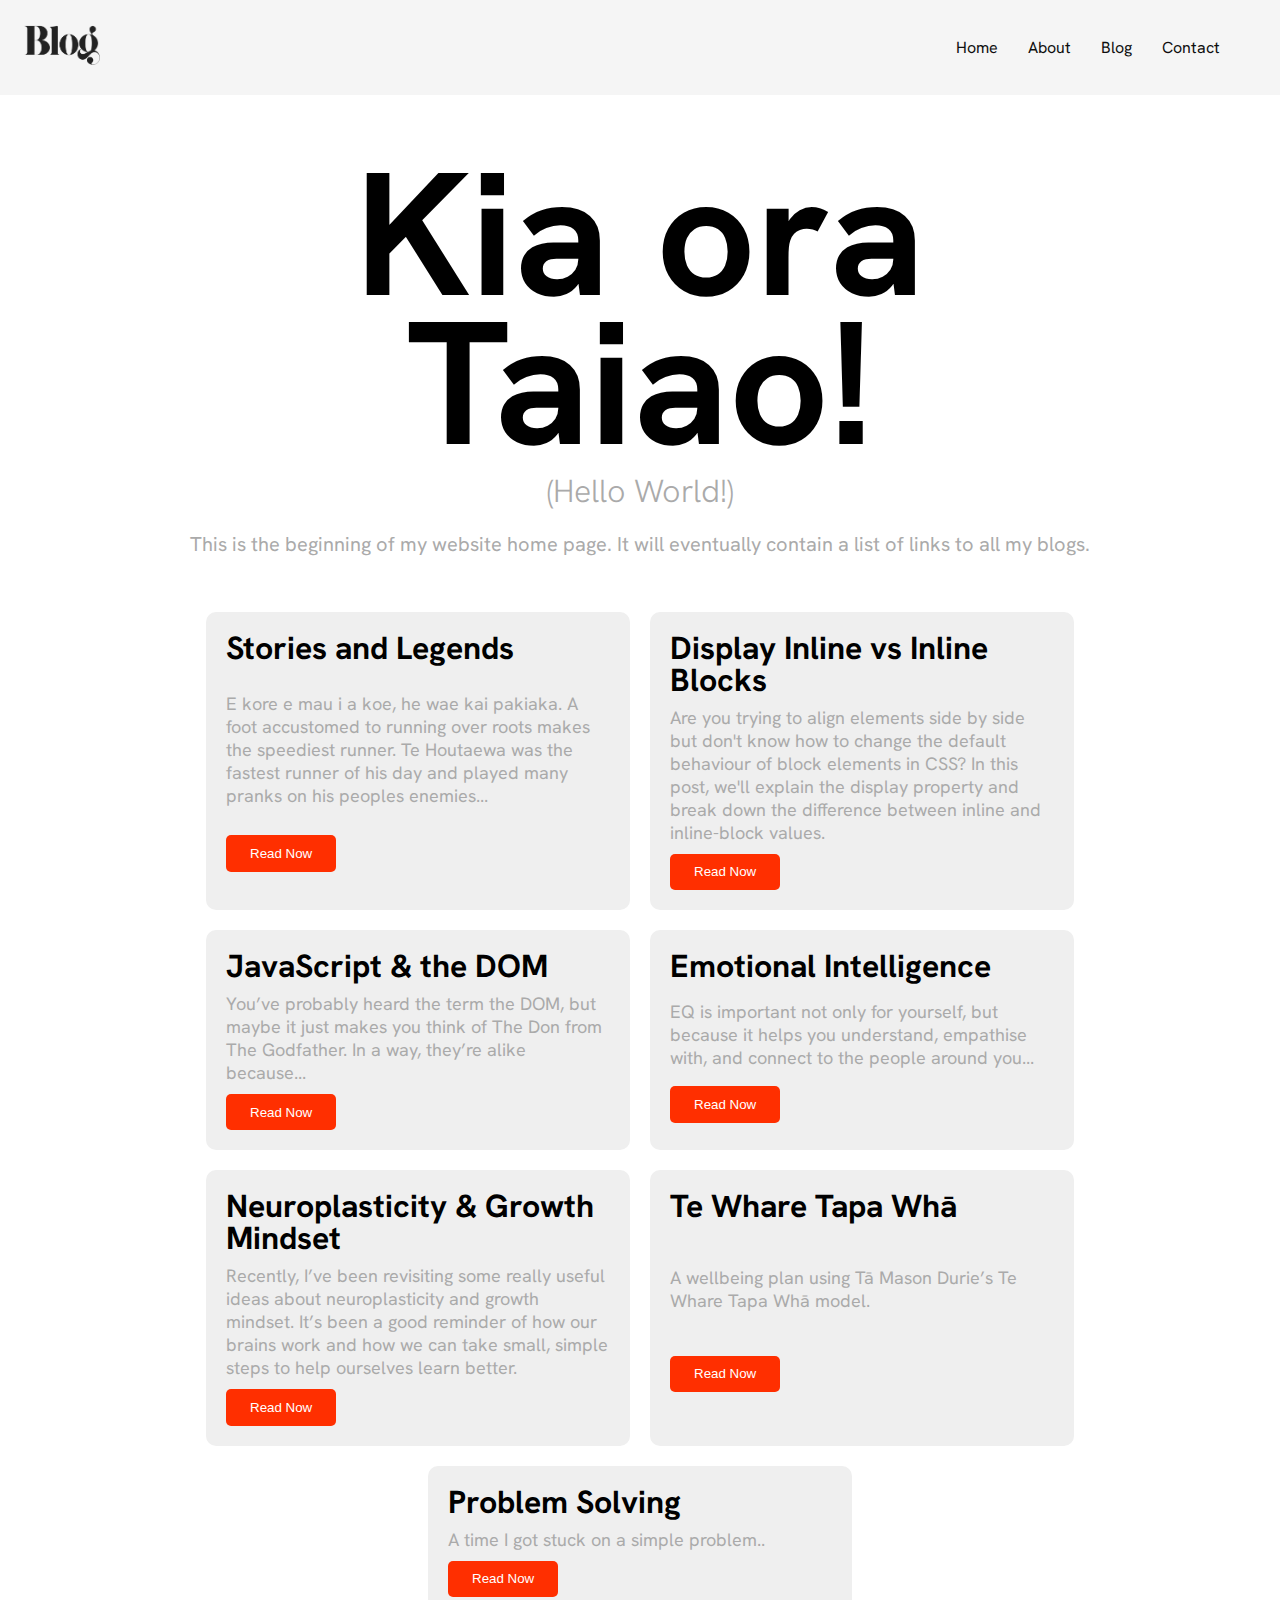
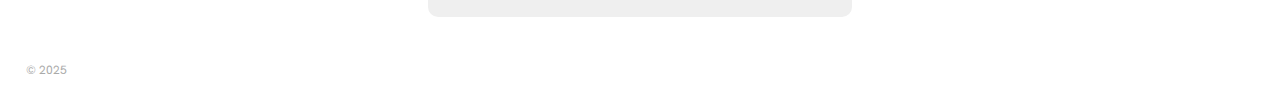
<file: index.html>
<!DOCTYPE html>
<html lang="en">
  <head>
    <meta charset="UTF-8" />
    <link rel="stylesheet" href="styles/main.css" type="text/css" />
    <link rel="preconnect" href="https://fonts.googleapis.com" />
    <link rel="preconnect" href="https://fonts.gstatic.com" crossorigin />
    <link
      href="https://fonts.googleapis.com/css2?family=Hanken+Grotesk:ital,wght@0,100..900;1,100..900&display=swap"
      rel="stylesheet"
    />
    <title>My blog</title>
  </head>
  <body>
    <header class="header">
      <div class="top-menu">
        <a href="index.html">
          <img class="logo" src="images/logo.png" alt="blog logo" />
        </a>

        <nav class="nav">
          <a href="index.html" class="btn-nav is--nav w-inline-block">
            <div class="btn-nav__content">Home</div>
          </a>
          <a href="#" class="btn-nav is--nav w-inline-block">
            <div class="btn-nav__content">About</div>
          </a>
          <a href="#" class="btn-nav is--nav w-inline-block">
            <div class="btn-nav__content">Blog</div>
          </a>
          <a href="#" class="btn-nav is--nav w-inline-block">
            <div class="btn-nav__content">Contact</div>
          </a>
        </nav>
      </div>
    </header>

    <section class="title">
      <div class="home-container">
        <div class="heading-container">
          <h1 class="te-reo huge-title"><span>Kia ora Taiao!</span></h1>
          <h1 class="english"><span>(Hello World!)</span></h1>
        </div>
        <div class="intro">
          <p>
            This is the beginning of my website home page. It will eventually
            contain a list of links to all my blogs.
          </p>
        </div>
      </div>
    </section>

    <section class="blog-article-section">
      <div class="blog-article-container">
        <div class="article-preview">
          <h1>Stories and Legends</h1>
          <p>
            E kore e mau i a koe, he wae kai pakiaka. A foot accustomed to
            running over roots makes the speediest runner. Te Houtaewa was the
            fastest runner of his day and played many pranks on his peoples
            enemies...
          </p>
          <a href="blog/te-houtaewa-template.html"
            ><button type="button">Read Now</button></a
          >
        </div>

        <div class="article-preview">
          <h1>Display Inline vs Inline Blocks</h1>
          <p>
            Are you trying to align elements side by side but don't know how to
            change the default behaviour of block elements in CSS? In this post,
            we'll explain the display property and break down the difference
            between inline and inline-block values.
          </p>
          <a href="blog/html-css.html"
            ><button type="button">Read Now</button></a
          >
        </div>

        <div class="article-preview">
          <h1>JavaScript & the DOM</h1>
          <p>
            You’ve probably heard the term the DOM, but maybe it just makes you
            think of The Don from The Godfather. In a way, they’re alike
            because...
          </p>
          <a href="blog/javascript-dom.html"
            ><button type="button">Read Now</button></a
          >
        </div>

        <div class="article-preview">
          <h1>Emotional Intelligence</h1>
          <p>
            EQ is important not only for yourself, but because it helps you
            understand, empathise with, and connect to the people around you...
          </p>
          <a href="blog/emotional-intelligence.html"
            ><button type="button">Read Now</button></a
          >
        </div>

        <div class="article-preview">
          <h1>Neuroplasticity & Growth Mindset</h1>
          <p>
            Recently, I’ve been revisiting some really useful ideas about
            neuroplasticity and growth mindset. It’s been a good reminder of how
            our brains work and how we can take small, simple steps to help
            ourselves learn better.
          </p>
          <a href="blog/neuroplasticity.html"
            ><button type="button">Read Now</button></a
          >
        </div>

        <div class="article-preview">
          <h1>Te Whare Tapa Whā</h1>
          <p>
            A wellbeing plan using Tā Mason Durie’s Te Whare Tapa Whā model.
          </p>
          <a href="blog/te-whare-tapa-wha.html"
            ><button type="button">Read Now</button></a
          >
        </div>

        <div class="article-preview">
          <h1>Problem Solving</h1>
          <p>A time I got stuck on a simple problem..</p>
          <a href="blog/problem-solving.html"
            ><button type="button">Read Now</button></a
          >
        </div>
      </div>
    </section>

    <footer>
      <p class="footer">© 2025</p>
    </footer>

    <!-- <script src="js/gsap.min.js"></script>
    <script src="js/SplitText.min.js"></script>
    <script src="js/GSDevTools.min.js"></script>
    <script src="js/main.js"></script> -->
  </body>
</html>
</file>
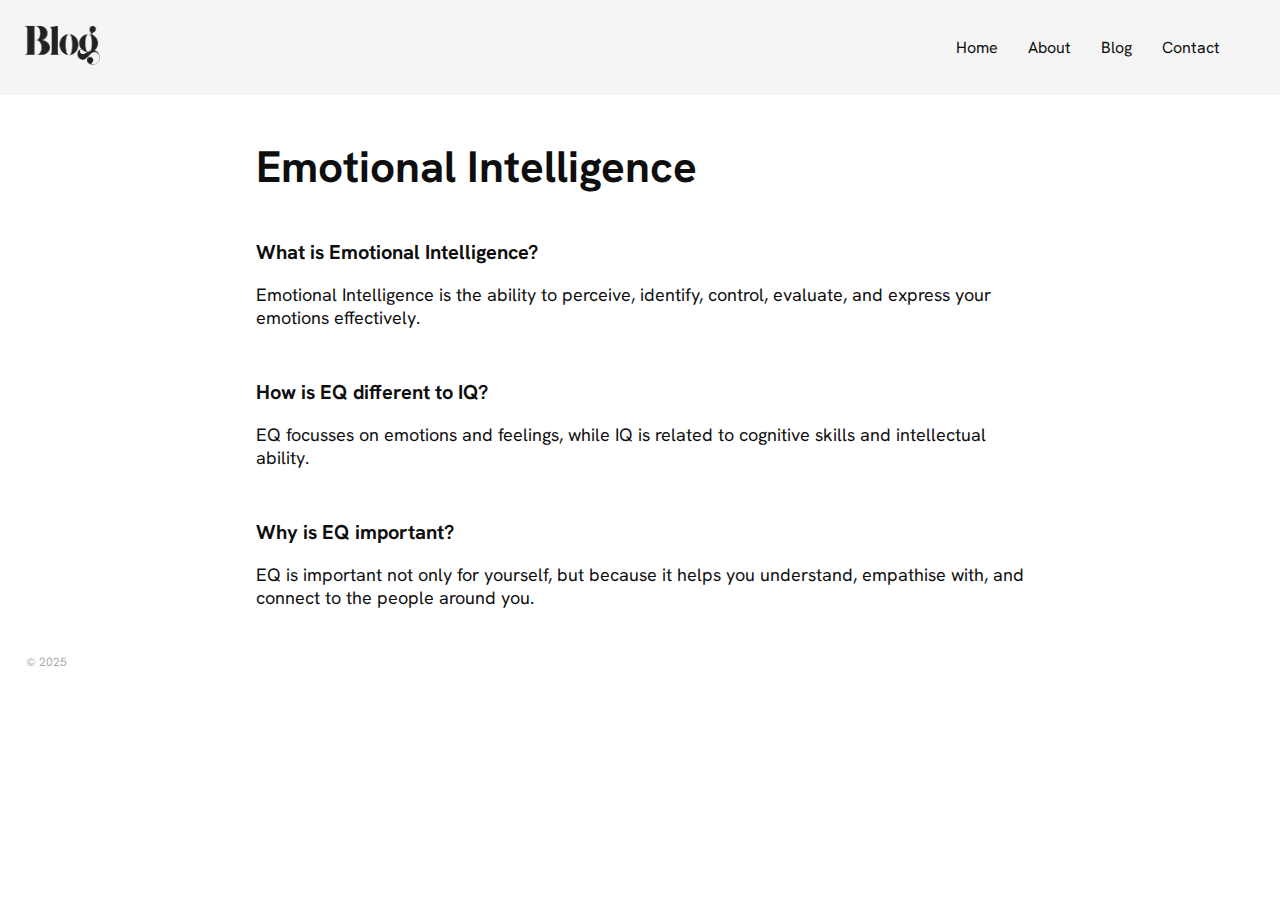
<file: blog/emotional-intelligence.html>
<!DOCTYPE html>
<html lang="en">
  <head>
    <meta charset="UTF-8" />
    <meta name="viewport" content="width=device-width, initial-scale=1.0" />
    <link rel="stylesheet" href="../styles/main.css" type="text/css" />
    <link rel="preconnect" href="https://fonts.googleapis.com" />
    <link rel="preconnect" href="https://fonts.gstatic.com" crossorigin />
    <link
      href="https://fonts.googleapis.com/css2?family=Hanken+Grotesk:ital,wght@0,100..900;1,100..900&display=swap"
      rel="stylesheet"
    />
    <title>Emotional Intelligence</title>
  </head>
  <body>
    <header class="header">
      <div class="top-menu">
        <a href="../index.html">
          <img class="logo" src="../images/logo.png" alt="blog logo" />
        </a>

        <nav class="nav">
          <a href="../index.html" class="btn-nav is--nav w-inline-block">
            <div class="btn-nav__content">Home</div>
          </a>
          <a href="#" class="btn-nav is--nav w-inline-block">
            <div class="btn-nav__content">About</div>
          </a>
          <a href="#" class="btn-nav is--nav w-inline-block">
            <div class="btn-nav__content">Blog</div>
          </a>
          <a href="#" class="btn-nav is--nav w-inline-block">
            <div class="btn-nav__content">Contact</div>
          </a>
        </nav>
      </div>
    </header>

    <section class="heading-section">
      <div class="heading">
        <h1>Emotional Intelligence</h1>
      </div>
    </section>

    <section class="section">
      <div class="container">
        <div class="content">
          <div class="question">
            <h2>What is Emotional Intelligence?</h2>
          </div>
          <div class="answer">
            <p></p>
            <p>
              Emotional Intelligence is the ability to perceive, identify,
              control, evaluate, and express your emotions effectively.
            </p>
          </div>

          <div class="box">
            <div class="question">
              <h2>How is EQ different to IQ?</h2>
            </div>
            <div class="answer">
              <p>
                EQ focusses on emotions and feelings, while IQ is related to
                cognitive skills and intellectual ability.
              </p>
            </div>
          </div>

          <div class="box">
            <div class="question">
              <h2>Why is EQ important?</h2>
            </div>
            <div class="answer">
              <p>
                EQ is important not only for yourself, but because it helps you
                understand, empathise with, and connect to the people around
                you.
              </p>
            </div>
          </div>
        </div>
      </div>
    </section>
    <footer>
      <p class="footer">© 2025</p>
    </footer>
  </body>
</html>
</file>
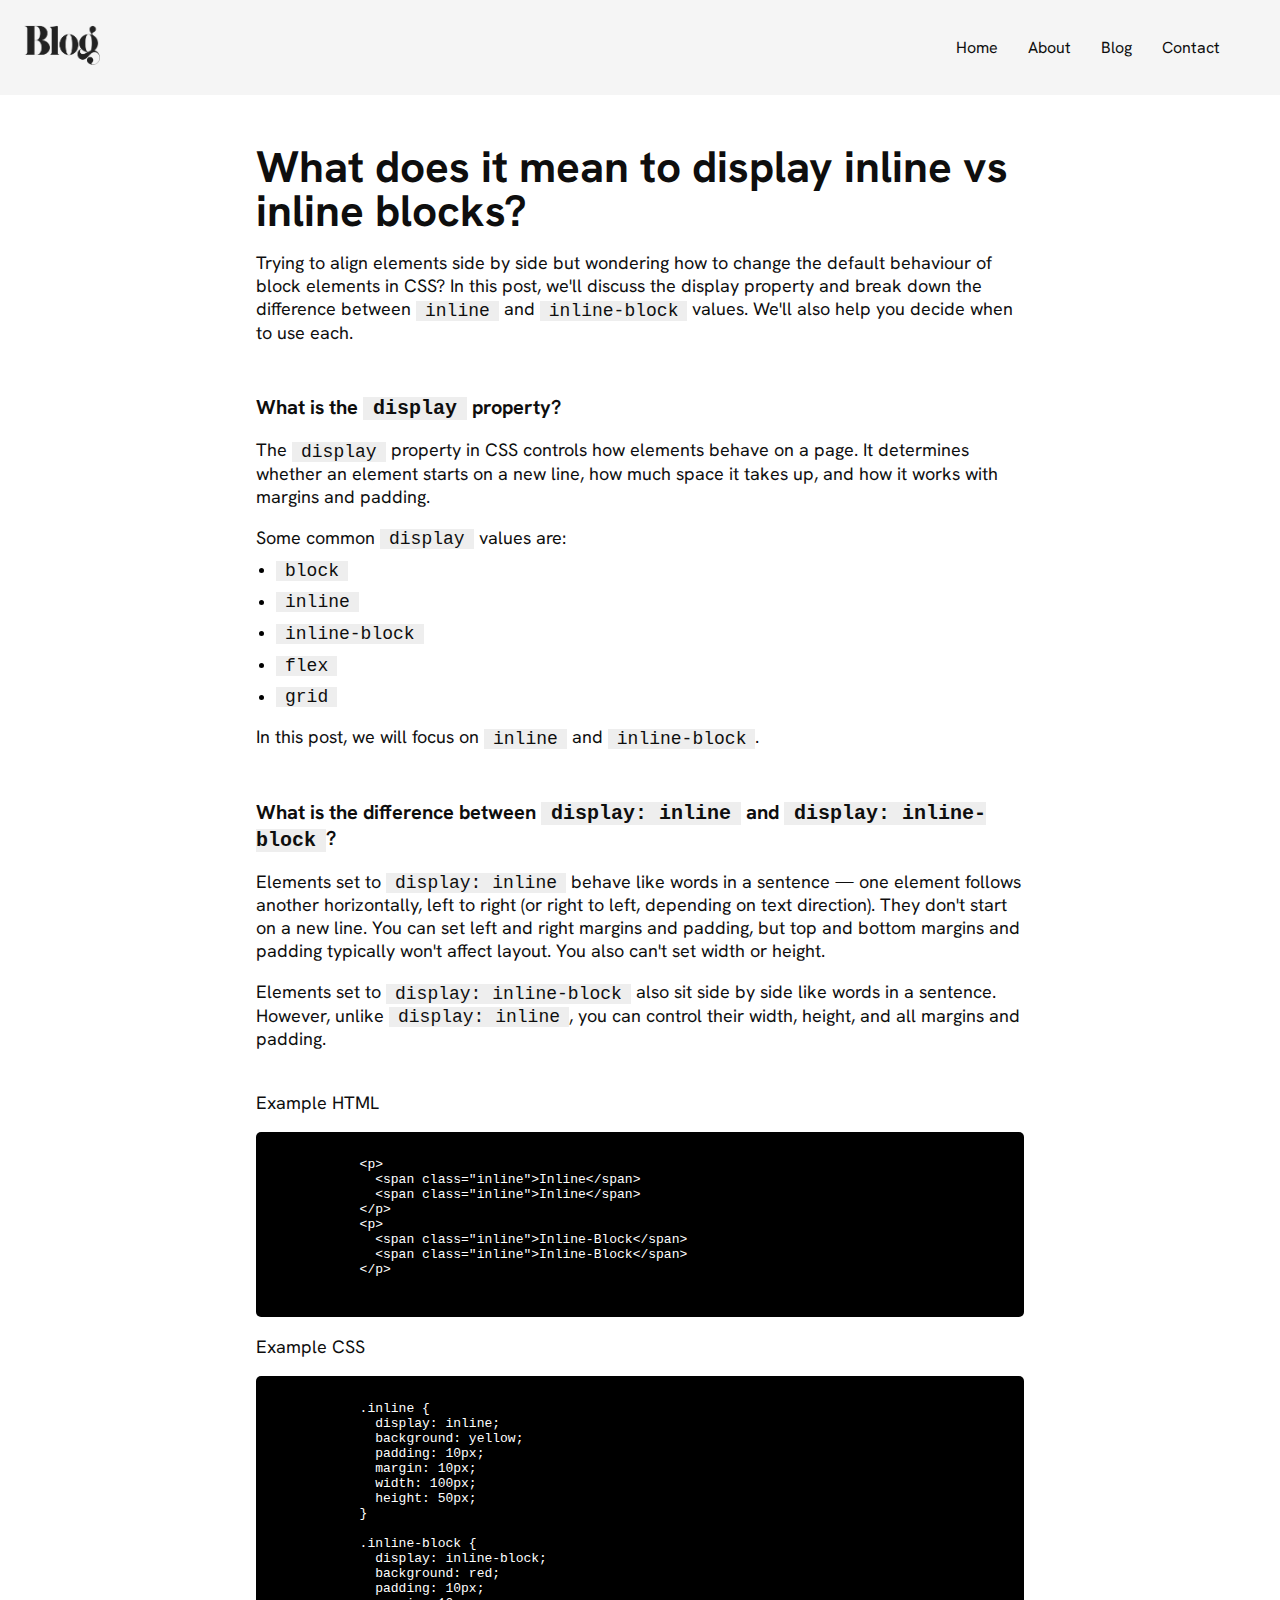
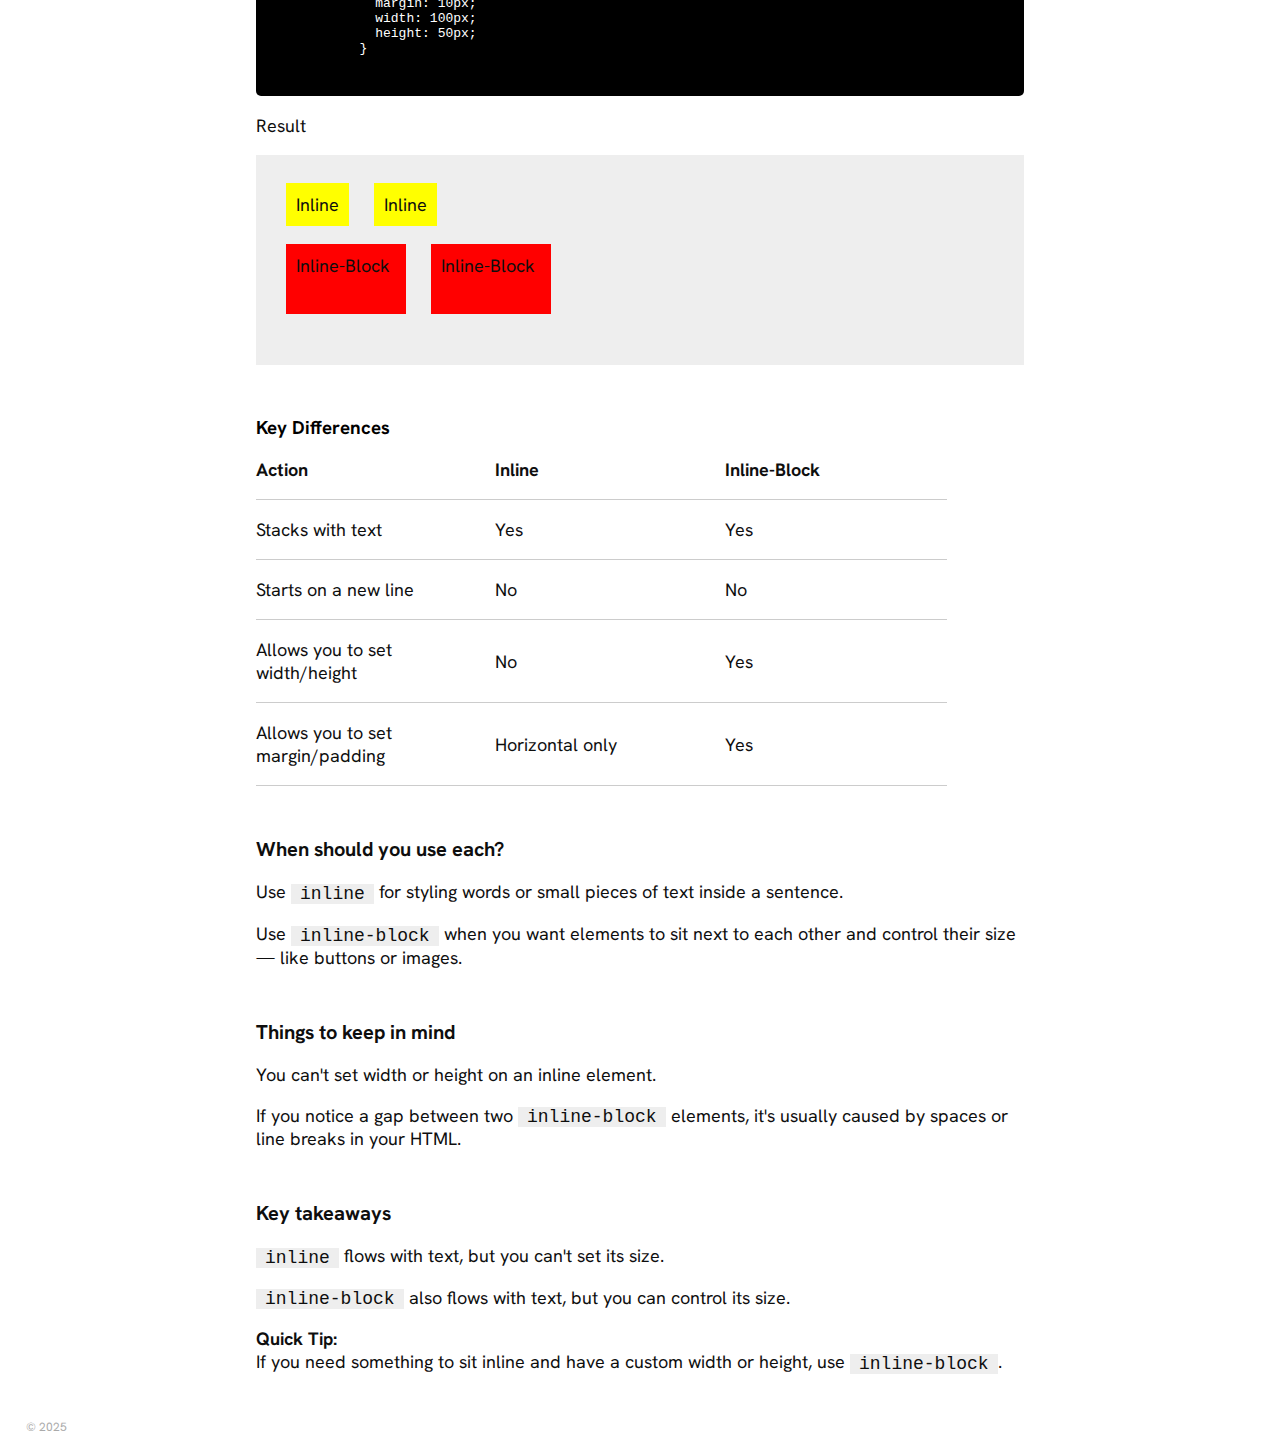
<file: blog/html-css.html>
<!DOCTYPE html>
<html lang="en">
  <head>
    <meta charset="UTF-8" />
    <meta name="viewport" content="width=device-width, initial-scale=1.0" />
    <link rel="stylesheet" href="../styles/main.css" type="text/css" />
    <link rel="preconnect" href="https://fonts.googleapis.com" />
    <link rel="preconnect" href="https://fonts.gstatic.com" crossorigin />
    <link
      href="https://fonts.googleapis.com/css2?family=Hanken+Grotesk:ital,wght@0,100..900;1,100..900&display=swap"
      rel="stylesheet"
    />
    <title>Display Inline vs Inline Blocks</title>
  </head>
  <body>
    <header class="header">
      <div class="top-menu">
        <a href="../index.html">
          <img class="logo" src="../images/logo.png" alt="blog logo" />
        </a>

        <nav class="nav">
          <a href="../index.html" class="btn-nav is--nav w-inline-block">
            <div class="btn-nav__content">Home</div>
          </a>
          <a href="#" class="btn-nav is--nav w-inline-block">
            <div class="btn-nav__content">About</div>
          </a>
          <a href="#" class="btn-nav is--nav w-inline-block">
            <div class="btn-nav__content">Blog</div>
          </a>
          <a href="#" class="btn-nav is--nav w-inline-block">
            <div class="btn-nav__content">Contact</div>
          </a>
        </nav>
      </div>
    </header>

    <section class="heading-section">
      <div class="heading">
        <h1>What does it mean to display inline vs inline blocks?</h1>
      </div>
    </section>

    <section class="section">
      <div class="container">
        <div class="content">
          <p>
            Trying to align elements side by side but wondering how to change
            the default behaviour of block elements in CSS? In this post, we'll
            discuss the display property and break down the difference
            between
            <span class="code">inline</span> and
            <span class="code">inline-block</span> values. We'll also help you
            decide when to use each.
          </p>

          <h2>What is the <span class="code">display</span> property?</h2>
          <p>
            The <span class="code">display</span> property in CSS controls how
            elements behave on a page. It determines whether an element starts
            on a new line, how much space it takes up, and how it works with
            margins and padding.
          </p>
          <p>Some common <span class="code">display</span> values are:</p>
          <ul>
            <li>
              <p><span class="code">block</span></p>
            </li>
            <li>
              <p><span class="code">inline</span></p>
            </li>
            <li>
              <p><span class="code">inline-block</span></p>
            </li>
            <li>
              <p><span class="code">flex</span></p>
            </li>
            <li>
              <p><span class="code">grid</span></p>
            </li>
          </ul>
          <p>
            In this post, we will focus on <span class="code">inline</span> and
            <span class="code">inline-block</span>.
          </p>

          <h2>
            What is the difference between
            <span class="code">display: inline</span> and
            <span class="code">display: inline-block</span>?
          </h2>
          <p>
            Elements set to <span class="code">display: inline</span> behave
            like words in a sentence — one element follows another horizontally,
            left to right (or right to left, depending on text direction). They
            don't start on a new line. You can set left and right margins and
            padding, but top and bottom margins and padding typically won't
            affect layout. You also can't set width or height.
          </p>
          <p>
            Elements set to <span class="code">display: inline-block</span> also
            sit side by side like words in a sentence. However, unlike
            <span class="code">display: inline</span>, you can control their
            width, height, and all margins and padding.<br /><br />
          </p>

          <p>Example HTML</p>
          <div class="example-code">
            <pre>
          <code>
            &lt;p&gt;
              &lt;span class="inline"&gt;Inline&lt;/span&gt;
              &lt;span class="inline"&gt;Inline&lt;/span&gt;
            &lt;/p&gt;
            &lt;p&gt;
              &lt;span class="inline"&gt;Inline-Block&lt;/span&gt;
              &lt;span class="inline"&gt;Inline-Block&lt;/span&gt;
            &lt;/p&gt;
          </code>
        </pre>
          </div>

          <p>Example CSS</p>
          <div class="example-code">
            <pre>
          <code>
            .inline {
              display: inline;
              background: yellow;
              padding: 10px;
              margin: 10px;
              width: 100px;
              height: 50px;
            }

            .inline-block {
              display: inline-block;
              background: red;
              padding: 10px;
              margin: 10px;
              width: 100px;
              height: 50px;
            }
          </code>
        </pre>
          </div>

          <p>Result</p>
          <div class="demonstration">
            <p>
              <span class="inline">Inline</span>
              <span class="inline">Inline</span>
            </p>
            <p>
              <span class="inline-block">Inline-Block</span>
              <span class="inline-block">Inline-Block</span>
            </p>
            <p><br /></p>
          </div>

          <h3>Key Differences</h3>
          <table cellspacing="0" cellpadding="0">
            <tr>
              <th><p>Action</p></th>
              <th><p>Inline</p></th>
              <th><p>Inline-Block</p></th>
            </tr>
            <tr>
              <td><p>Stacks with text</p></td>
              <td><p>Yes</p></td>
              <td><p>Yes</p></td>
            </tr>
            <tr>
              <td><p>Starts on a new line</p></td>
              <td><p>No</p></td>
              <td><p>No</p></td>
            </tr>
            <tr>
              <td><p>Allows you to set width/height</p></td>
              <td><p>No</p></td>
              <td><p>Yes</p></td>
            </tr>
            <tr>
              <td><p>Allows you to set margin/padding</p></td>
              <td><p>Horizontal only</p></td>
              <td><p>Yes</p></td>
            </tr>
          </table>

          <h2>When should you use each?</h2>
          <p>
            Use <span class="code">inline</span> for styling words or small
            pieces of text inside a sentence.
          </p>
          <p>
            Use <span class="code">inline-block</span> when you want elements to
            sit next to each other and control their size — like buttons or
            images.
          </p>

          <h2>Things to keep in mind</h2>
          <p>You can't set width or height on an inline element.</p>
          <p>
            If you notice a gap between two
            <span class="code">inline-block</span> elements, it's usually caused
            by spaces or line breaks in your HTML.
          </p>

          <h2>Key takeaways</h2>
          <p>
            <span class="code">inline</span> flows with text, but you can't set
            its size.
          </p>
          <p>
            <span class="code">inline-block</span> also flows with text, but you
            can control its size.
          </p>
          <p>
            <strong>Quick Tip:</strong>
            <br />If you need something to sit inline and have a custom width or
            height, use <span class="code">inline-block</span>.
          </p>
        </div>
      </div>
    </section>
    <footer>
      <p class="footer">© 2025</p>
    </footer>
  </body>
</html>
</file>
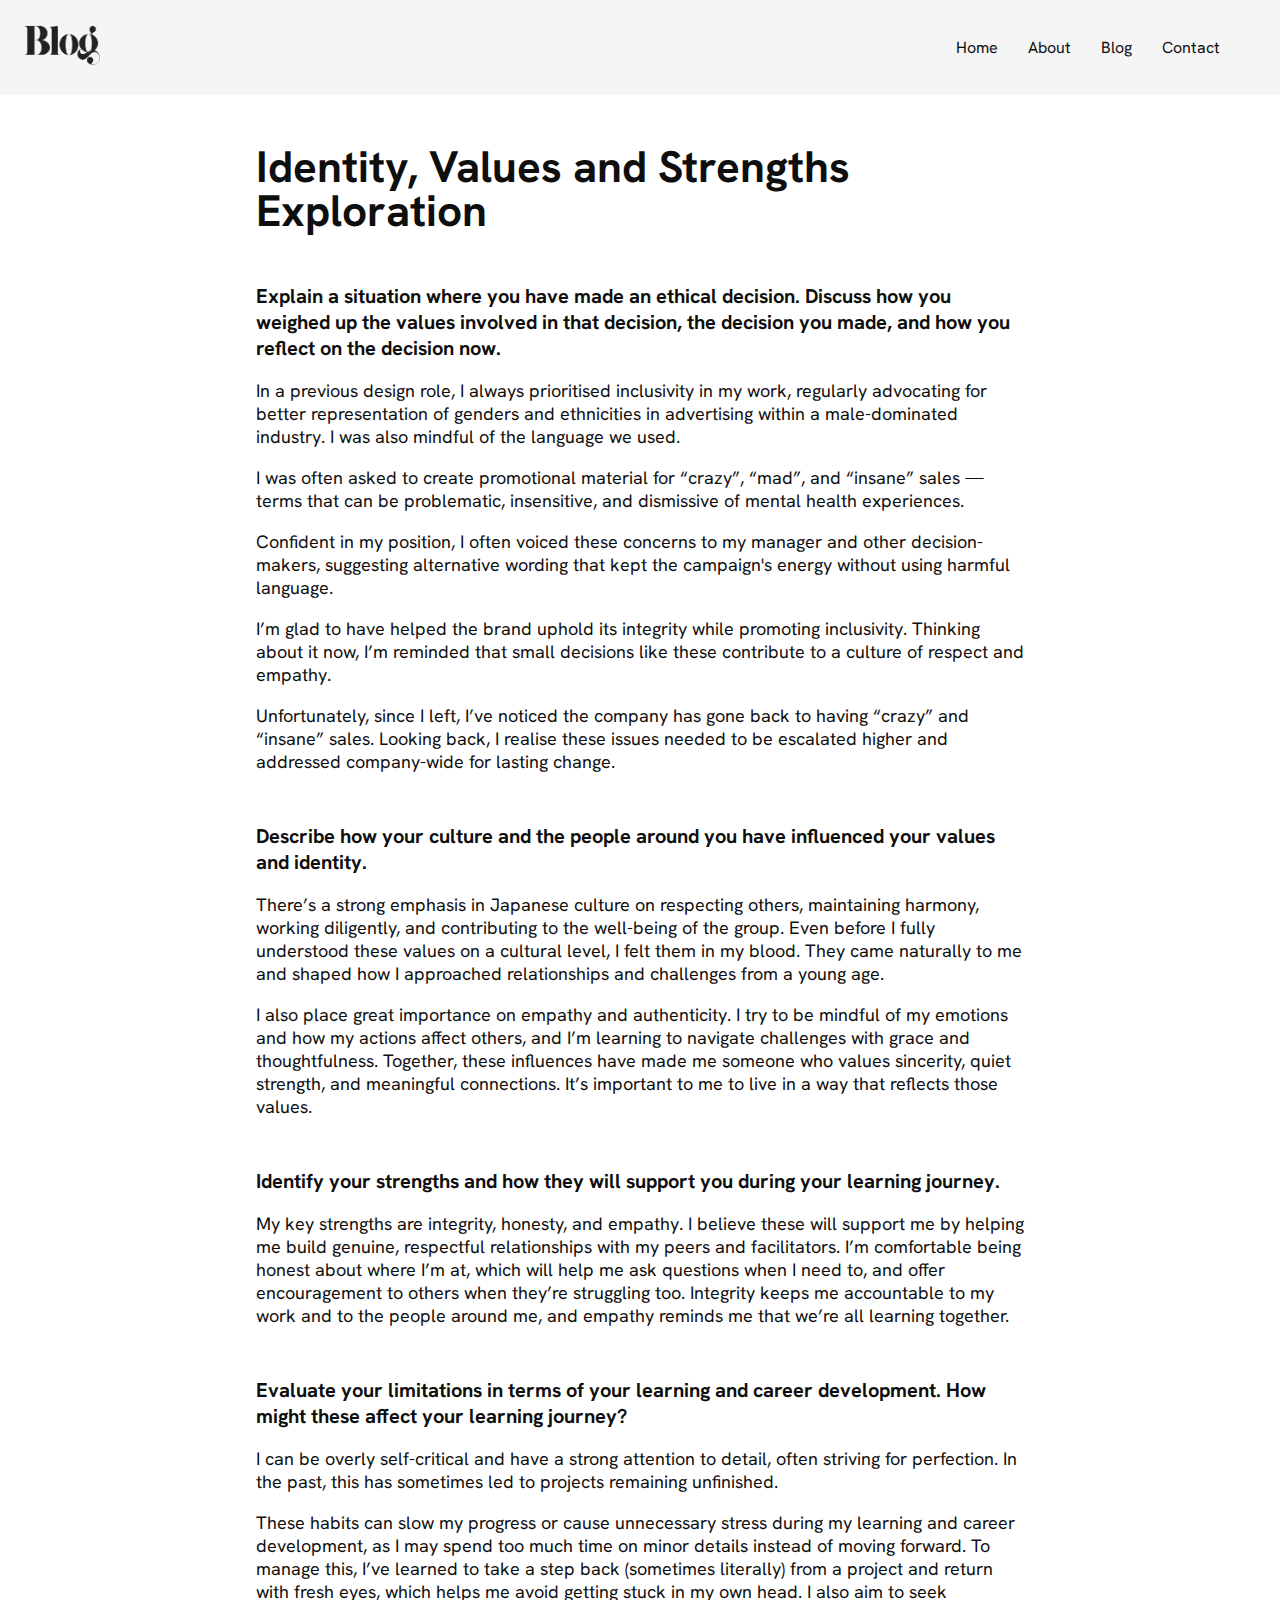
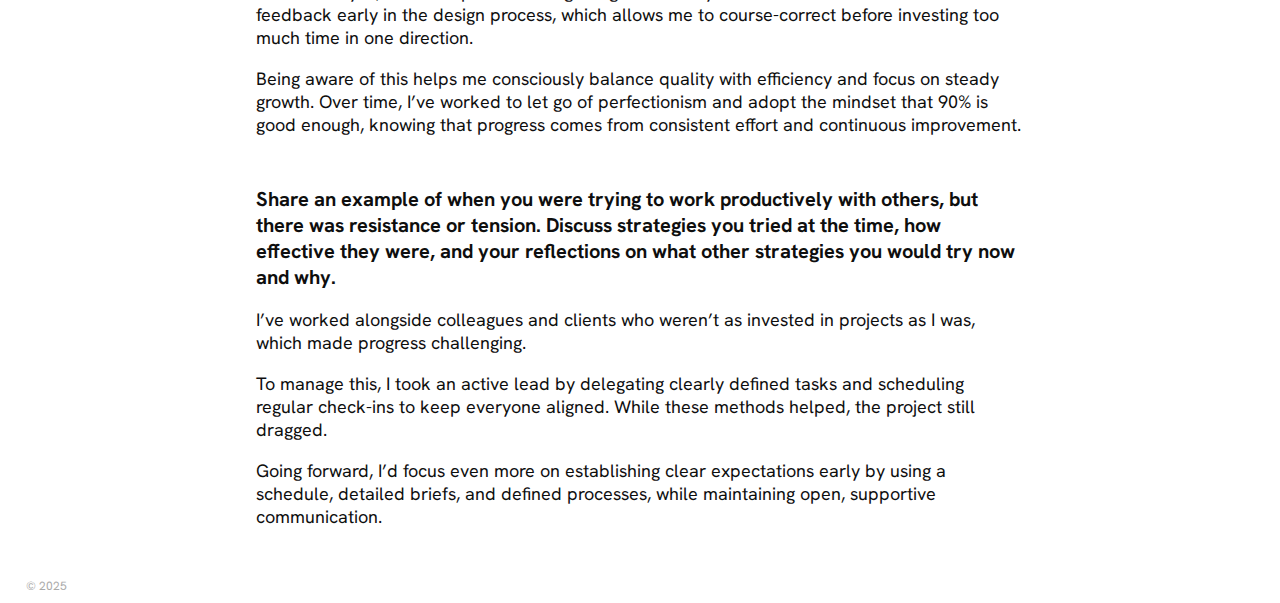
<file: blog/identity-values.html>
<!DOCTYPE html>
<html lang="en">
  <head>
    <meta charset="UTF-8" />
    <meta name="viewport" content="width=device-width, initial-scale=1.0" />
    <link rel="stylesheet" href="../styles/main.css" type="text/css" />
    <link rel="preconnect" href="https://fonts.googleapis.com" />
    <link rel="preconnect" href="https://fonts.gstatic.com" crossorigin />
    <link
      href="https://fonts.googleapis.com/css2?family=Hanken+Grotesk:ital,wght@0,100..900;1,100..900&display=swap"
      rel="stylesheet"
    />
    <title>Identity, Values and Strengths Exploration</title>
  </head>
  <body>
    <header class="header">
      <div class="top-menu">
        <a href="../index.html">
          <img class="logo" src="../images/logo.png" alt="blog logo" />
        </a>

        <nav class="nav">
          <a href="../index.html" class="btn-nav is--nav w-inline-block">
            <div class="btn-nav__content">Home</div>
          </a>
          <a href="#" class="btn-nav is--nav w-inline-block">
            <div class="btn-nav__content">About</div>
          </a>
          <a href="#" class="btn-nav is--nav w-inline-block">
            <div class="btn-nav__content">Blog</div>
          </a>
          <a href="#" class="btn-nav is--nav w-inline-block">
            <div class="btn-nav__content">Contact</div>
          </a>
        </nav>
      </div>
    </header>

    <section class="heading-section">
      <div class="heading">
        <h1>Identity, Values and Strengths Exploration</h1>
      </div>
    </section>

    <section class="section">
      <div class="container">
        <div class="content">
          <div class="question">
            <h2>
              Explain a situation where you have made an ethical decision.
              Discuss how you weighed up the values involved in that decision,
              the decision you made, and how you reflect on the decision now.
            </h2>
          </div>
          <div class="answer">
            <p>
              In a previous design role, I always prioritised inclusivity in my
              work, regularly advocating for better representation of genders
              and ethnicities in advertising within a male-dominated industry. I
              was also mindful of the language we used.
            </p>
            <p>
              I was often asked to create promotional material for “crazy”,
              “mad”, and “insane” sales — terms that can be problematic,
              insensitive, and dismissive of mental health experiences.
            </p>
            <p>
              Confident in my position, I often voiced these concerns to my
              manager and other decision-makers, suggesting alternative wording
              that kept the campaign's energy without using harmful language.
            </p>
            <p>
              I’m glad to have helped the brand uphold its integrity while
              promoting inclusivity. Thinking about it now, I’m reminded that
              small decisions like these contribute to a culture of respect and
              empathy.
            </p>
            <p>
              Unfortunately, since I left, I’ve noticed the company has gone
              back to having “crazy” and “insane” sales. Looking back, I realise
              these issues needed to be escalated higher and addressed
              company-wide for lasting change.
            </p>
          </div>

          <div class="box">
            <div class="question">
              <h2>
                Describe how your culture and the people around you have
                influenced your values and identity.
              </h2>
            </div>
            <div class="answer">
              <p>
                There’s a strong emphasis in Japanese culture on respecting
                others, maintaining harmony, working diligently, and
                contributing to the well-being of the group. Even before I fully
                understood these values on a cultural level, I felt them in my
                blood. They came naturally to me and shaped how I approached
                relationships and challenges from a young age.
              </p>
              <p>
                I also place great importance on empathy and authenticity. I try
                to be mindful of my emotions and how my actions affect others,
                and I’m learning to navigate challenges with grace and
                thoughtfulness. Together, these influences have made me someone
                who values sincerity, quiet strength, and meaningful
                connections. It’s important to me to live in a way that reflects
                those values.
              </p>
              <p></p>
              <p></p>
            </div>
          </div>

          <div class="box">
            <div class="question">
              <h2>
                Identify your strengths and how they will support you during
                your learning journey.
              </h2>
            </div>
            <div class="answer">
              <p>
                My key strengths are integrity, honesty, and empathy. I believe
                these will support me by helping me build genuine, respectful
                relationships with my peers and facilitators. I’m comfortable
                being honest about where I’m at, which will help me ask
                questions when I need to, and offer encouragement to others when
                they’re struggling too. Integrity keeps me accountable to my
                work and to the people around me, and empathy reminds me that
                we’re all learning together.
              </p>
              <p></p>
              <p></p>
              <p></p>
            </div>
          </div>

          <div class="box">
            <div class="question">
              <h2>
                Evaluate your limitations in terms of your learning and career
                development. How might these affect your learning journey?
              </h2>
            </div>
            <div class="answer">
              <p>
                I can be overly self-critical and have a strong attention to
                detail, often striving for perfection. In the past, this has
                sometimes led to projects remaining unfinished.
              </p>
              <p>
                These habits can slow my progress or cause unnecessary stress
                during my learning and career development, as I may spend too
                much time on minor details instead of moving forward. To manage
                this, I’ve learned to take a step back (sometimes literally)
                from a project and return with fresh eyes, which helps me avoid
                getting stuck in my own head. I also aim to seek feedback early
                in the design process, which allows me to course-correct before
                investing too much time in one direction.
              </p>
              <p>
                Being aware of this helps me consciously balance quality with
                efficiency and focus on steady growth. Over time, I’ve worked to
                let go of perfectionism and adopt the mindset that 90% is good
                enough, knowing that progress comes from consistent effort and
                continuous improvement.
              </p>
              <p></p>
            </div>
          </div>

          <div class="box">
            <div class="question">
              <h2>
                Share an example of when you were trying to work productively
                with others, but there was resistance or tension. Discuss
                strategies you tried at the time, how effective they were, and
                your reflections on what other strategies you would try now and
                why.
              </h2>
            </div>
            <div class="answer">
              <p>
                I’ve worked alongside colleagues and clients who weren’t as
                invested in projects as I was, which made progress challenging.
              </p>
              <p>
                To manage this, I took an active lead by delegating clearly
                defined tasks and scheduling regular check-ins to keep everyone
                aligned. While these methods helped, the project still dragged.
              </p>
              <p>
                Going forward, I’d focus even more on establishing clear
                expectations early by using a schedule, detailed briefs, and
                defined processes, while maintaining open, supportive
                communication.
              </p>
              <p></p>
            </div>
          </div>

          <div class="box">
            <div class="question">
              <h2></h2>
            </div>
            <div class="answer">
              <p></p>
              <p></p>
              <p></p>
              <p></p>
            </div>
          </div>
        </div>
      </div>
    </section>
    <footer>
      <p class="footer">© 2025</p>
    </footer>
  </body>
</html>
</file>
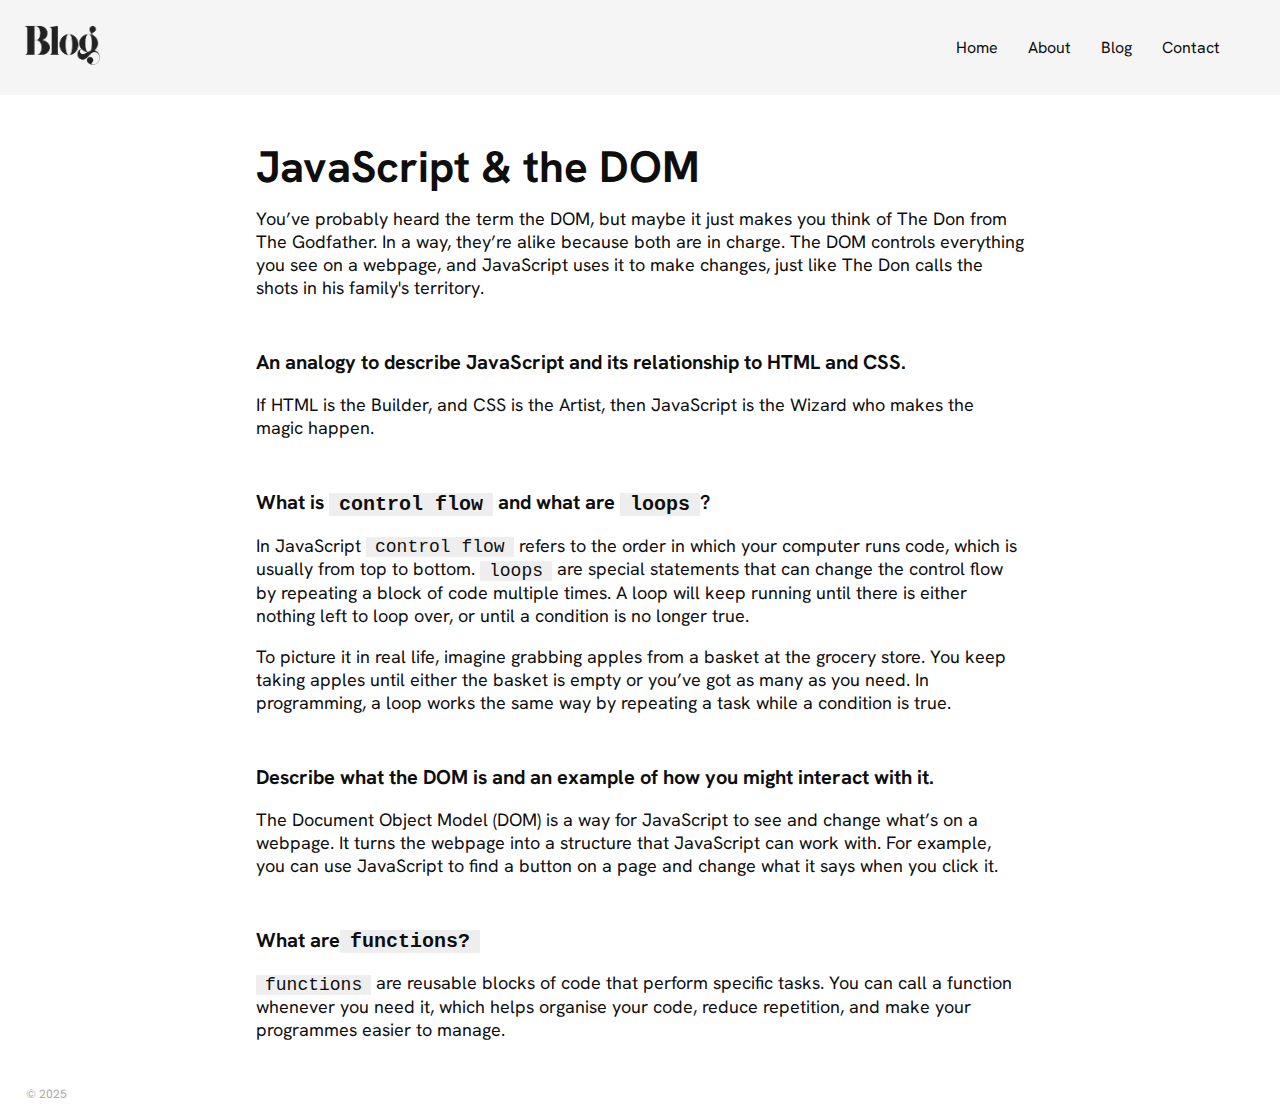
<file: blog/javascript-dom.html>
<!DOCTYPE html>
<html lang="en">
  <head>
    <meta charset="UTF-8" />
    <meta name="viewport" content="width=device-width, initial-scale=1.0" />
    <link rel="stylesheet" href="../styles/main.css" type="text/css" />
    <link rel="preconnect" href="https://fonts.googleapis.com" />
    <link rel="preconnect" href="https://fonts.gstatic.com" crossorigin />
    <link
      href="https://fonts.googleapis.com/css2?family=Hanken+Grotesk:ital,wght@0,100..900;1,100..900&display=swap"
      rel="stylesheet"
    />
    <title>JavaScript & the DOM</title>
  </head>
  <body>
    <header class="header">
      <div class="top-menu">
        <a href="../index.html">
          <img class="logo" src="../images/logo.png" alt="blog logo" />
        </a>

        <nav class="nav">
          <a href="../index.html" class="btn-nav is--nav w-inline-block">
            <div class="btn-nav__content">Home</div>
          </a>
          <a href="#" class="btn-nav is--nav w-inline-block">
            <div class="btn-nav__content">About</div>
          </a>
          <a href="#" class="btn-nav is--nav w-inline-block">
            <div class="btn-nav__content">Blog</div>
          </a>
          <a href="#" class="btn-nav is--nav w-inline-block">
            <div class="btn-nav__content">Contact</div>
          </a>
        </nav>
      </div>
    </header>

    <section class="heading-section">
      <div class="heading">
        <h1>JavaScript & the DOM</h1>
      </div>
    </section>

    <section class="section">
      <div class="container">
        <div class="content">
          <p>
            You’ve probably heard the term the DOM, but maybe it just makes you
            think of The Don from The Godfather. In a way, they’re alike because
            both are in charge. The DOM controls everything you see on a
            webpage, and JavaScript uses it to make changes, just like The Don
            calls the shots in his family's territory.
          </p>
          <h2>
            An analogy to describe JavaScript and its relationship to HTML and
            CSS.
          </h2>
          <p>
            If HTML is the Builder, and CSS is the Artist, then JavaScript is
            the Wizard who makes the magic happen.
          </p>
          <h2>
            What is <span class="code">control flow</span> and what are
            <span class="code">loops</span>?
          </h2>
          <p>
            In JavaScript <span class="code">control flow</span> refers to the
            order in which your computer runs code, which is usually from top to
            bottom. <span class="code">loops</span> are special statements that
            can change the control flow by repeating a block of code multiple
            times. A loop will keep running until there is either nothing left
            to loop over, or until a condition is no longer true.
          </p>
          <p>
            To picture it in real life, imagine grabbing apples from a basket at
            the grocery store. You keep taking apples until either the basket is
            empty or you’ve got as many as you need. In programming, a loop
            works the same way by repeating a task while a condition is true.
          </p>

          <h2>
            Describe what the DOM is and an example of how you might interact
            with it.
          </h2>
          <p>
            The Document Object Model (DOM) is a way for JavaScript to see and
            change what’s on a webpage. It turns the webpage into a structure
            that JavaScript can work with. For example, you can use JavaScript
            to find a button on a page and change what it says when you click
            it.
          </p>

          <h2>What are<span class="code">functions?</span></h2>
          <p>
            <span class="code">functions</span> are reusable blocks of code that
            perform specific tasks. You can call a function whenever you need
            it, which helps organise your code, reduce repetition, and make your
            programmes easier to manage.
          </p>
        </div>
      </div>
    </section>
    <footer>
      <p class="footer">© 2025</p>
    </footer>
  </body>
</html>
</file>
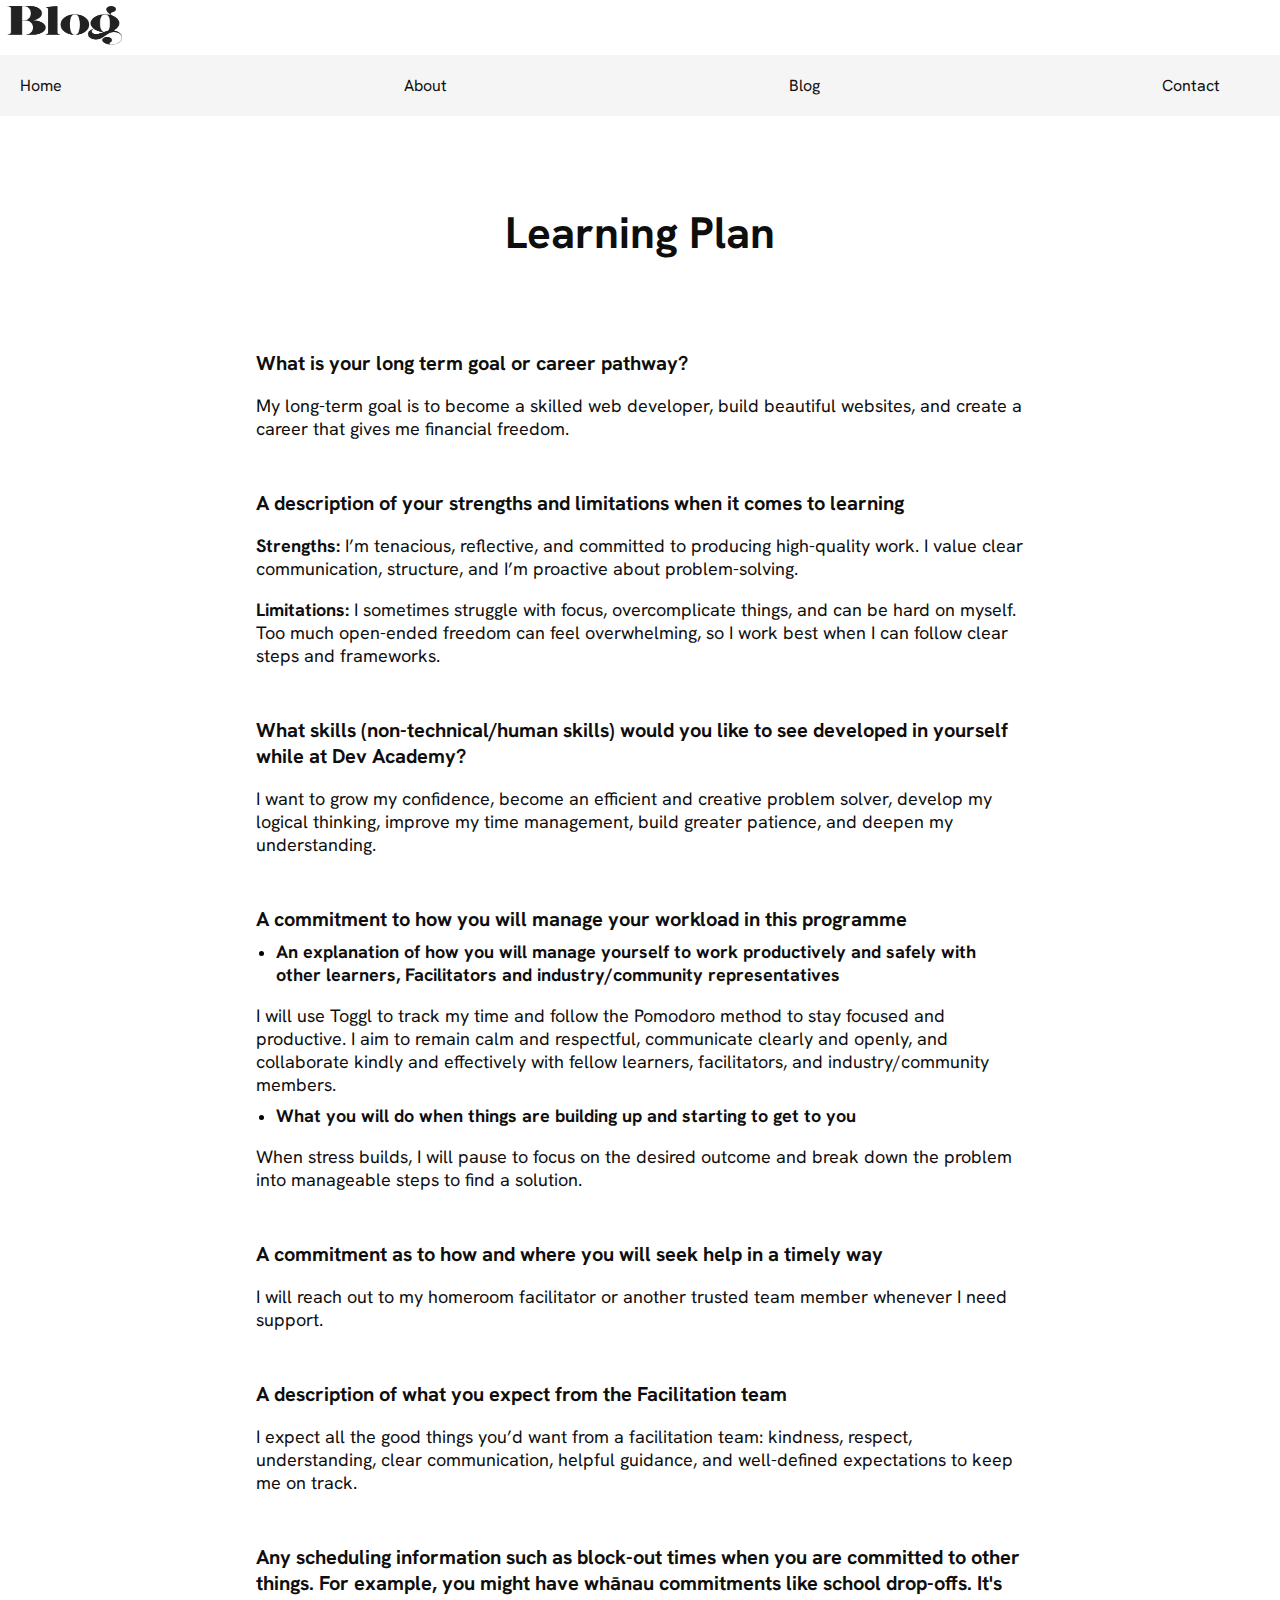
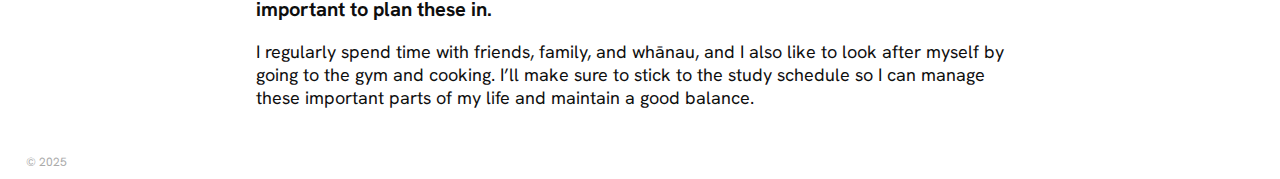
<file: blog/learning-plan.html>
<!DOCTYPE html>
<html lang="en">
  <head>
    <meta charset="UTF-8" />
    <meta name="viewport" content="width=device-width, initial-scale=1.0" />
    <link rel="stylesheet" href="../styles/main.css" type="text/css" />
    <link rel="preconnect" href="https://fonts.googleapis.com" />
    <link rel="preconnect" href="https://fonts.gstatic.com" crossorigin />
    <link
      href="https://fonts.googleapis.com/css2?family=Hanken+Grotesk:ital,wght@0,100..900;1,100..900&display=swap"
      rel="stylesheet"
    />
    <title>Learning Plan</title>
  </head>
  <body>
    <header class="header">
      <nav class="nav">
        <a href="../index.html">
          <img
            class="logo"
            src="../images/logo.png"
            alt="blog logo"
            width="130px"
            height="auto"
          />
        </a>
      </nav>
      <div class="top-menu">
        <a href="../index.html" class="btn-nav is--nav w-inline-block">
          <div class="btn-nav__content">Home</div>
        </a>
        <a href="#" class="btn-nav is--nav w-inline-block">
          <div class="btn-nav__content">About</div>
        </a>
        <a href="#" class="btn-nav is--nav w-inline-block">
          <div class="btn-nav__content">Blog</div>
        </a>
        <a href="#" class="btn-nav is--nav w-inline-block">
          <div class="btn-nav__content">Contact</div>
        </a>
      </div>
    </header>

    <section class="title">
      <div class="heading">
        <h1>Learning Plan</h1>
      </div>
    </section>

    <section class="section">
      <div class="container">
        <div class="content">
          <div class="question">
            <h2>What is your long term goal or career pathway?</h2>
          </div>
          <div class="answer">
            <p>
              My long-term goal is to become a skilled web developer, build
              beautiful websites, and create a career that gives me financial
              freedom.
            </p>
          </div>

          <div class="box">
            <div class="question">
              <h2>
                A description of your strengths and limitations when it comes to
                learning
              </h2>
            </div>
            <div class="answer">
              <p>
                <strong>Strengths:</strong> I’m tenacious, reflective, and
                committed to producing high-quality work. I value clear
                communication, structure, and I’m proactive about
                problem-solving.
              </p>
              <p>
                <strong>Limitations:</strong> I sometimes struggle with focus,
                overcomplicate things, and can be hard on myself. Too much
                open-ended freedom can feel overwhelming, so I work best when I
                can follow clear steps and frameworks.
              </p>
            </div>
          </div>

          <div class="box">
            <div class="question">
              <h2>
                What skills (non-technical/human skills) would you like to see
                developed in yourself while at Dev Academy?
              </h2>
            </div>
            <div class="answer">
              <p>
                I want to grow my confidence, become an efficient and creative
                problem solver, develop my logical thinking, improve my time
                management, build greater patience, and deepen my understanding.
              </p>
            </div>
          </div>

          <div class="box">
            <div class="question">
              <h2>
                A commitment to how you will manage your workload in this
                programme
              </h2>
            </div>
            <div class="answer">
              <ul>
                <li>
                  <p>
                    <strong>
                      An explanation of how you will manage yourself to work
                      productively and safely with other learners, Facilitators
                      and industry/community representatives</strong
                    >
                  </p>
                </li>
              </ul>
              <p>
                I will use Toggl to track my time and follow the Pomodoro method
                to stay focused and productive. I aim to remain calm and
                respectful, communicate clearly and openly, and collaborate
                kindly and effectively with fellow learners, facilitators, and
                industry/community members.
              </p>
              <ul>
                <li>
                  <p>
                    <strong>
                      What you will do when things are building up and starting
                      to get to you</strong
                    >
                  </p>
                </li>
              </ul>
              <p>
                When stress builds, I will pause to focus on the desired outcome
                and break down the problem into manageable steps to find a
                solution.
              </p>
            </div>
          </div>

          <div class="box">
            <div class="question">
              <h2>
                A commitment as to how and where you will seek help in a timely
                way
              </h2>
            </div>
            <div class="answer">
              <p>
                I will reach out to my homeroom facilitator or another trusted
                team member whenever I need support.
              </p>
            </div>
          </div>

          <div class="box">
            <div class="question">
              <h2>
                A description of what you expect from the Facilitation team
              </h2>
            </div>
            <div class="answer">
              <p>
                I expect all the good things you’d want from a facilitation
                team: kindness, respect, understanding, clear communication,
                helpful guidance, and well-defined expectations to keep me on
                track.
              </p>
            </div>
          </div>

          <div class="box">
            <div class="question">
              <h2>
                Any scheduling information such as block-out times when you are
                committed to other things. For example, you might have whānau
                commitments like school drop-offs. It's important to plan these
                in.
              </h2>
            </div>
            <div class="answer">
              <p>
                I regularly spend time with friends, family, and whānau, and I
                also like to look after myself by going to the gym and cooking.
                I’ll make sure to stick to the study schedule so I can manage
                these important parts of my life and maintain a good balance.
              </p>
            </div>
          </div>
        </div>
      </div>
    </section>
    <footer>
      <p class="footer">© 2025</p>
    </footer>
  </body>
</html>
</file>
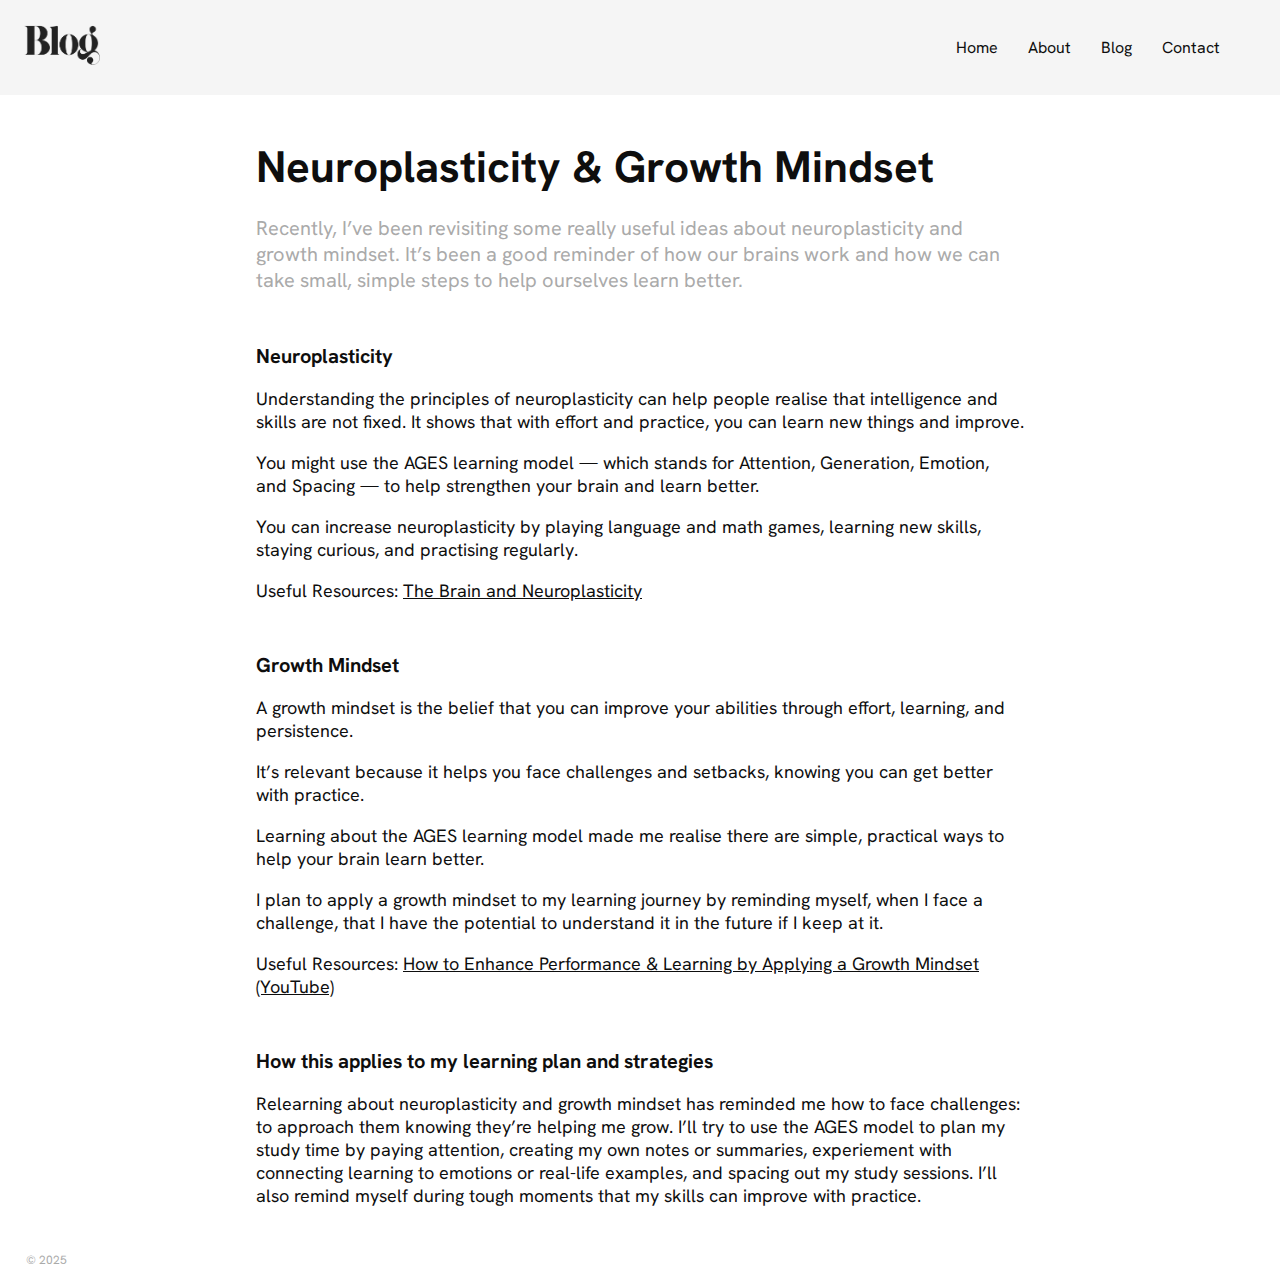
<file: blog/neuroplasticity.html>
<!DOCTYPE html>
<html lang="en">
  <head>
    <meta charset="UTF-8" />
    <meta name="viewport" content="width=device-width, initial-scale=1.0" />
    <link rel="stylesheet" href="../styles/main.css" type="text/css" />
    <link rel="preconnect" href="https://fonts.googleapis.com" />
    <link rel="preconnect" href="https://fonts.gstatic.com" crossorigin />
    <link
      href="https://fonts.googleapis.com/css2?family=Hanken+Grotesk:ital,wght@0,100..900;1,100..900&display=swap"
      rel="stylesheet"
    />
    <title>Neuroplasticity & Growth Mindset</title>
  </head>
  <body>
    <header class="header">
      <div class="top-menu">
        <a href="../index.html">
          <img class="logo" src="../images/logo.png" alt="blog logo" />
        </a>

        <nav class="nav">
          <a href="../index.html" class="btn-nav is--nav w-inline-block">
            <div class="btn-nav__content">Home</div>
          </a>
          <a href="#" class="btn-nav is--nav w-inline-block">
            <div class="btn-nav__content">About</div>
          </a>
          <a href="#" class="btn-nav is--nav w-inline-block">
            <div class="btn-nav__content">Blog</div>
          </a>
          <a href="#" class="btn-nav is--nav w-inline-block">
            <div class="btn-nav__content">Contact</div>
          </a>
        </nav>
      </div>
    </header>

    <section class="heading-section">
      <div class="heading">
        <h1>Neuroplasticity & Growth Mindset</h1>
        <p>
          <br />Recently, I’ve been revisiting some really useful ideas about
          neuroplasticity and growth mindset. It’s been a good reminder of how
          our brains work and how we can take small, simple steps to help
          ourselves learn better.
        </p>
      </div>
    </section>

    <section class="section">
      <div class="container">
        <div class="content">
          <div class="question">
            <h2>Neuroplasticity</h2>
          </div>
          <div class="answer">
            <p>
              Understanding the principles of neuroplasticity can help people
              realise that intelligence and skills are not fixed. It shows that
              with effort and practice, you can learn new things and improve.
            </p>
            <p>
              You might use the AGES learning model — which stands for
              Attention, Generation, Emotion, and Spacing — to help strengthen
              your brain and learn better.
            </p>
            <p>
              You can increase neuroplasticity by playing language and math
              games, learning new skills, staying curious, and practising
              regularly.
            </p>
            <p>
              Useful Resources:
              <a
                href="https://www.hubermanlab.com/topics/brain-and-neuroplasticity"
                target="_blank"
                style="text-decoration: underline"
                >The Brain and Neuroplasticity</a
              >
            </p>
          </div>

          <div class="box">
            <div class="question">
              <h2>Growth Mindset</h2>
            </div>
            <div class="answer">
              <p>
                A growth mindset is the belief that you can improve your
                abilities through effort, learning, and persistence.
              </p>
              <p>
                It’s relevant because it helps you face challenges and setbacks,
                knowing you can get better with practice.
              </p>
              <p>
                Learning about the AGES learning model made me realise there are
                simple, practical ways to help your brain learn better.
              </p>
              <p>
                I plan to apply a growth mindset to my learning journey by
                reminding myself, when I face a challenge, that I have the
                potential to understand it in the future if I keep at it.
              </p>
              <p>
                Useful Resources:
                <a
                  href="https://www.youtube.com/watch?v=aQDOU3hPci0"
                  target="_blank"
                  style="text-decoration: underline"
                >
                  How to Enhance Performance & Learning by Applying a Growth
                  Mindset (YouTube)</a
                >
              </p>
            </div>
          </div>

          <div class="box">
            <div class="question">
              <h2>How this applies to my learning plan and strategies</h2>
            </div>
            <div class="answer">
              <p>
                Relearning about neuroplasticity and growth mindset has reminded
                me how to face challenges: to approach them knowing they’re
                helping me grow. I’ll try to use the AGES model to plan my study
                time by paying attention, creating my own notes or summaries,
                experiement with connecting learning to emotions or real-life
                examples, and spacing out my study sessions. I’ll also remind
                myself during tough moments that my skills can improve with
                practice.
              </p>
            </div>
          </div>
        </div>
      </div>
    </section>
    <footer>
      <p class="footer">© 2025</p>
    </footer>
  </body>
</html>
</file>
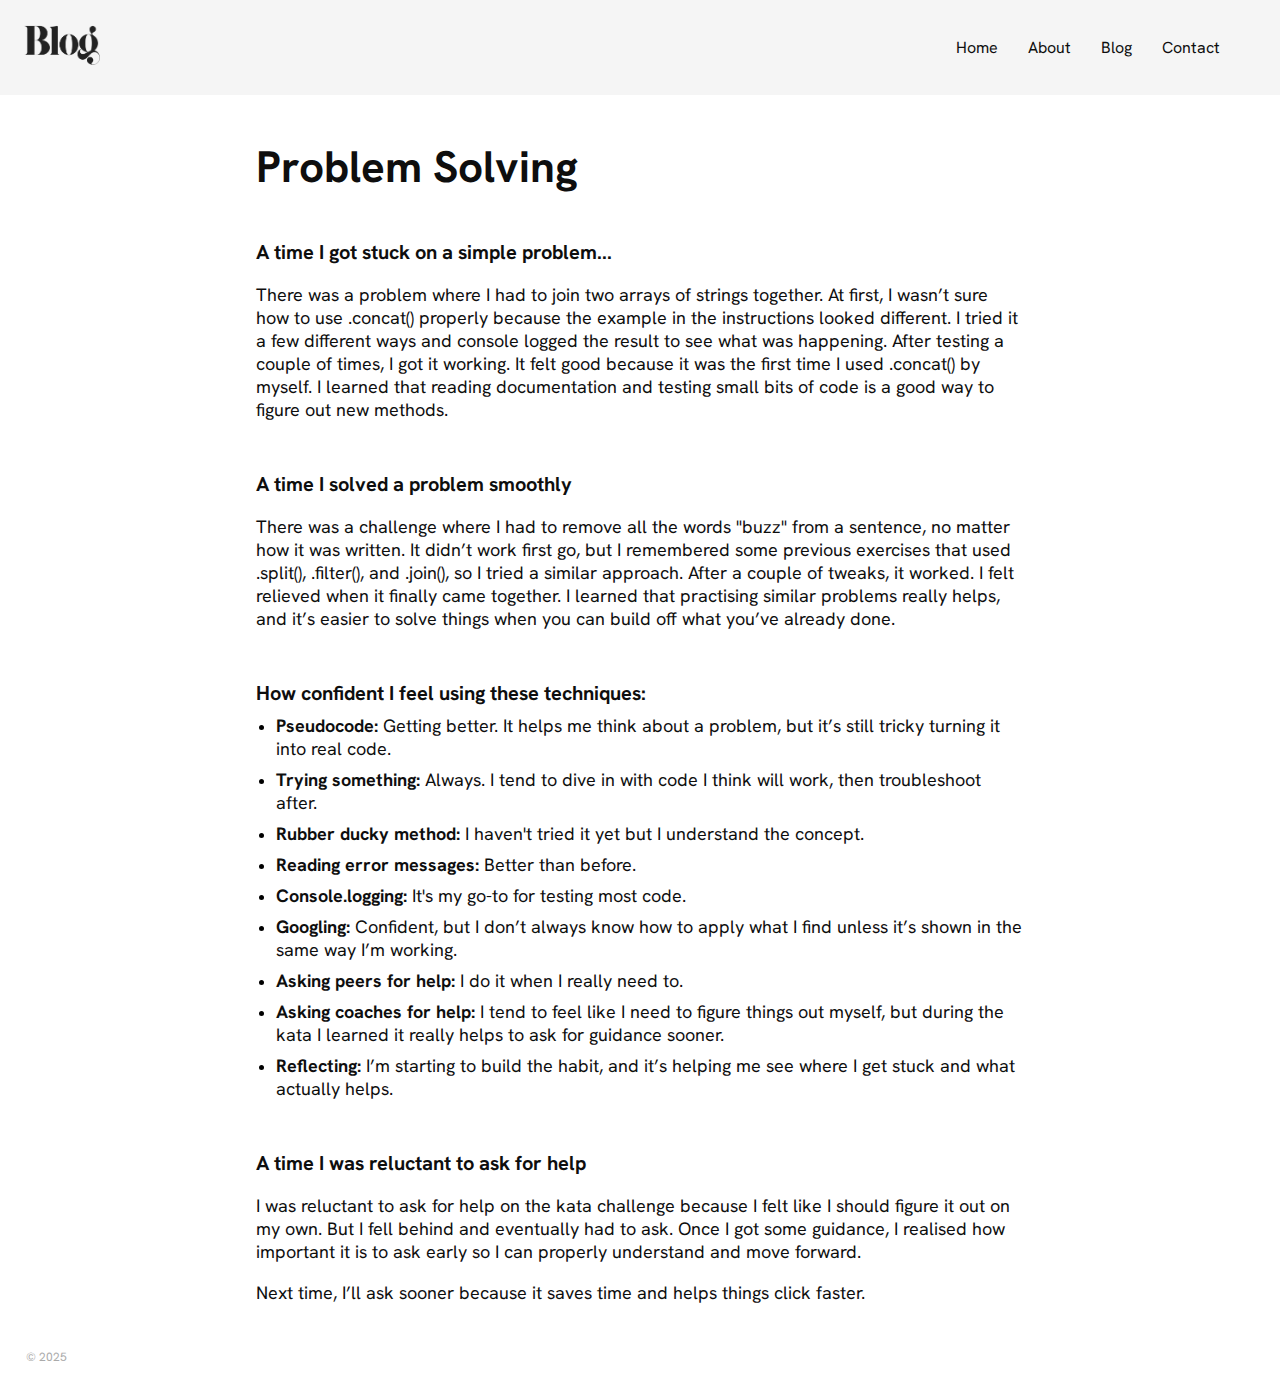
<file: blog/problem-solving.html>
<!DOCTYPE html>
<html lang="en">
  <head>
    <meta charset="UTF-8" />
    <meta name="viewport" content="width=device-width, initial-scale=1.0" />
    <link rel="stylesheet" href="../styles/main.css" type="text/css" />
    <link rel="preconnect" href="https://fonts.googleapis.com" />
    <link rel="preconnect" href="https://fonts.gstatic.com" crossorigin />
    <link
      href="https://fonts.googleapis.com/css2?family=Hanken+Grotesk:ital,wght@0,100..900;1,100..900&display=swap"
      rel="stylesheet"
    />
    <title>Problem Solving</title>
  </head>
  <body>
    <header class="header">
      <div class="top-menu">
        <a href="../index.html">
          <img class="logo" src="../images/logo.png" alt="blog logo" />
        </a>

        <nav class="nav">
          <a href="../index.html" class="btn-nav is--nav w-inline-block">
            <div class="btn-nav__content">Home</div>
          </a>
          <a href="#" class="btn-nav is--nav w-inline-block">
            <div class="btn-nav__content">About</div>
          </a>
          <a href="#" class="btn-nav is--nav w-inline-block">
            <div class="btn-nav__content">Blog</div>
          </a>
          <a href="#" class="btn-nav is--nav w-inline-block">
            <div class="btn-nav__content">Contact</div>
          </a>
        </nav>
      </div>
    </header>

    <section class="heading-section">
      <div class="heading">
        <h1>Problem Solving</h1>
      </div>
    </section>

    <section class="section">
      <div class="container">
        <div class="content">
          <div class="question">
            <h2>A time I got stuck on a simple problem...</h2>
          </div>
          <div class="answer">
            <p>
              There was a problem where I had to join two arrays of strings
              together. At first, I wasn’t sure how to use .concat() properly
              because the example in the instructions looked different. I tried
              it a few different ways and console logged the result to see what
              was happening. After testing a couple of times, I got it working.
              It felt good because it was the first time I used .concat() by
              myself. I learned that reading documentation and testing small
              bits of code is a good way to figure out new methods.
            </p>
          </div>

          <div class="box">
            <div class="question">
              <h2>A time I solved a problem smoothly</h2>
            </div>
            <div class="answer">
              <p>
                There was a challenge where I had to remove all the words "buzz"
                from a sentence, no matter how it was written. It didn’t work
                first go, but I remembered some previous exercises that used
                .split(), .filter(), and .join(), so I tried a similar approach.
                After a couple of tweaks, it worked. I felt relieved when it
                finally came together. I learned that practising similar
                problems really helps, and it’s easier to solve things when you
                can build off what you’ve already done.
              </p>
            </div>
          </div>

          <div class="box">
            <div class="question">
              <h2>How confident I feel using these techniques:</h2>
            </div>
            <div class="answer">
              <ul>
                <li>
                  <p>
                    <strong>Pseudocode:</strong> Getting better. It helps me
                    think about a problem, but it’s still tricky turning it into
                    real code.
                  </p>
                </li>
                <li>
                  <p>
                    <strong>Trying something:</strong> Always. I tend to dive in
                    with code I think will work, then troubleshoot after.
                  </p>
                </li>
                <li>
                  <p>
                    <strong>Rubber ducky method:</strong> I haven't tried it yet
                    but I understand the concept.
                  </p>
                </li>
                <li>
                  <p>
                    <strong>Reading error messages:</strong> Better than before.
                  </p>
                </li>
                <li>
                  <p>
                    <strong>Console.logging:</strong> It's my go-to for testing
                    most code.
                  </p>
                </li>
                <li>
                  <p>
                    <strong>Googling:</strong> Confident, but I don’t always
                    know how to apply what I find unless it’s shown in the same
                    way I’m working.
                  </p>
                </li>
                <li>
                  <p>
                    <strong>Asking peers for help:</strong> I do it when I
                    really need to.
                  </p>
                </li>
                <li>
                  <p>
                    <strong>Asking coaches for help:</strong> I tend to feel
                    like I need to figure things out myself, but during the kata
                    I learned it really helps to ask for guidance sooner.
                  </p>
                </li>
                <li>
                  <p>
                    <strong>Reflecting:</strong> I’m starting to build the
                    habit, and it’s helping me see where I get stuck and what
                    actually helps.
                  </p>
                </li>
              </ul>
            </div>
          </div>

          <div class="box">
            <div class="question">
              <h2>A time I was reluctant to ask for help</h2>
            </div>
            <div class="answer">
              <p>
                I was reluctant to ask for help on the kata challenge because I
                felt like I should figure it out on my own. But I fell behind
                and eventually had to ask. Once I got some guidance, I realised
                how important it is to ask early so I can properly understand
                and move forward.</p>
                <p>Next time, I’ll ask sooner because it
                saves time and helps things click faster.</p>
              </p>
            </div>
          </div>
        </div>
      </div>
    </section>
    <footer>
      <p class="footer">© 2025</p>
    </footer>
  </body>
</html>
</file>
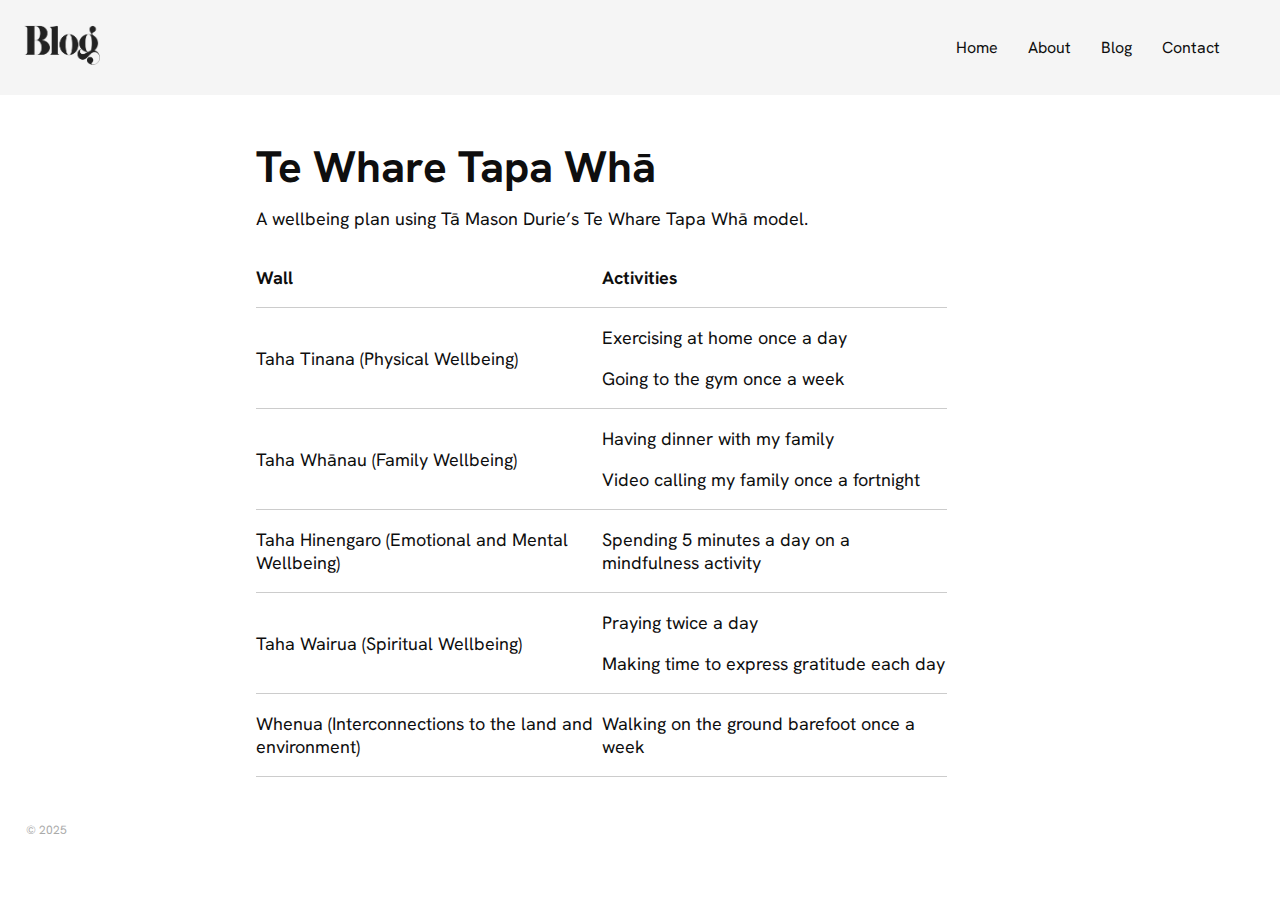
<file: blog/te-whare-tapa-wha.html>
<!DOCTYPE html>
<html lang="en">
  <head>
    <meta charset="UTF-8" />
    <meta name="viewport" content="width=device-width, initial-scale=1.0" />
    <link rel="stylesheet" href="../styles/main.css" type="text/css" />
    <link rel="preconnect" href="https://fonts.googleapis.com" />
    <link rel="preconnect" href="https://fonts.gstatic.com" crossorigin />
    <link
      href="https://fonts.googleapis.com/css2?family=Hanken+Grotesk:ital,wght@0,100..900;1,100..900&display=swap"
      rel="stylesheet"
    />
    <title>Te Whare Tapa Whā</title>
  </head>
  <body>
    <header class="header">
      <div class="top-menu">
        <a href="../index.html">
          <img class="logo" src="../images/logo.png" alt="blog logo" />
        </a>

        <nav class="nav">
          <a href="../index.html" class="btn-nav is--nav w-inline-block">
            <div class="btn-nav__content">Home</div>
          </a>
          <a href="#" class="btn-nav is--nav w-inline-block">
            <div class="btn-nav__content">About</div>
          </a>
          <a href="#" class="btn-nav is--nav w-inline-block">
            <div class="btn-nav__content">Blog</div>
          </a>
          <a href="#" class="btn-nav is--nav w-inline-block">
            <div class="btn-nav__content">Contact</div>
          </a>
        </nav>
      </div>
    </header>

    <section class="heading-section">
      <div class="heading">
        <h1>Te Whare Tapa Whā</h1>
      </div>
    </section>

    <section class="section">
      <div class="container">
        <div class="content">
          <!-- <div class="question">
            <h2>
              A wellbeing plan using Tā Mason Durie’s Te Whare Tapa Whā model.
            </h2>
          </div> -->
          <div class="answer">
            <p></p>
            <p>
              A wellbeing plan using Tā Mason Durie’s Te Whare Tapa Whā model.
            </p>
          </div>

          <div class="box">
            <!-- <div class="question">
              <h2>How is EQ different to IQ?</h2>
            </div> -->
            <div class="answer">
              <table cellspacing="0" cellpadding="0">
                <tr>
                  <th><p>Wall</p></th>
                  <th><p>Activities</p></th>
                </tr>
                <tr>
                  <td><p>Taha Tinana (Physical Wellbeing)</p></td>
                  <td>
                    <p>Exercising at home once a day</p>
                    <p>Going to the gym once a week</p>
                  </td>
                </tr>
                <tr>
                  <td><p>Taha Whānau (Family Wellbeing)</p></td>
                  <td>
                    <p>Having dinner with my family</p>
                    <p>Video calling my family once a fortnight</p>
                  </td>
                </tr>
                <tr>
                  <td>
                    <p>Taha Hinengaro (Emotional and Mental Wellbeing)</p>
                  </td>
                  <td>
                    <p>Spending 5 minutes a day on a mindfulness activity</p>
                  </td>
                </tr>
                <tr>
                  <td><p>Taha Wairua (Spiritual Wellbeing)</p></td>
                  <td>
                    <p>Praying twice a day</p>
                    <p>Making time to express gratitude each day</p>
                  </td>
                </tr>
                <tr>
                  <td>
                    <p>Whenua (Interconnections to the land and environment)</p>
                  </td>
                  <td><p>Walking on the ground barefoot once a week</p></td>
                </tr>
              </table>
            </div>
          </div>
        </div>
      </div>
    </section>
    <footer>
      <p class="footer">© 2025</p>
    </footer>
  </body>
</html>
</file>
<file: styles/main.css>
* {
  margin: 0;
  padding: 0;
}
body {
  background-color: #fff;
  font-family: 'Hanken Grotesk', sans-serif;
  font-optical-sizing: auto;
  font-style: normal;
}

h1 {
  font-size: 75px;
  line-height: 100%;
  font-weight: 700;
  font-optical-sizing: auto;
}

h1.huge-title {
  font-size: 175px;
  line-height: 85%;
  font-weight: 700;
}

p {
  font-size: 16px;
  font-weight: 400;
  /* background-color: #efefef; */
  color: #aaa;
  /* font-size: clamp(20px, 4vw, 36px); */
  perspective: 400px;
}

h3.date {
  margin-top: 10px;
  font-size: 14px;
}

/* footer {
  margin: 0 auto;
} */

p.footer {
  font-size: 12px;
  margin: 5vh 2vw 1vh 2vw;
}

.te-reo,
.english {
  display: inline-block;
}

.english {
  font-size: 32px;
  line-height: 85%;
  vertical-align: top;
  margin-bottom: 1rem;
  font-weight: 300;
  color: #aaa;
}

button,
.button {
  position: relative;
  display: inline-flex;
  background-color: #ff2f00;
  color: #fff;
  margin: 0;
  padding: 0.8em 1.8em;
  border: 0;
  border-radius: 5px;
  font-weight: 500;
  cursor: pointer;
}

.content {
  /* height: 100%; */
  /* display: flex;  */
  align-items: center;
  width: clamp(350px, 70%, 700px);
  /* visibility: hidden;
  padding: 20px; */
  margin: 0 auto;
  perspective: 400px;
  text-align: left;
}

.intro {
  padding: 10px;
}

/* .intro {
  width: 50%;
  letter-spacing: 0.1px;
  margin: 0 auto;
  padding: 5vw;
}

.intro p {
  width: 50%;
  letter-spacing: 0.1px;
  margin: 0;
} */

.top-menu {
  display: flex;
  justify-content: space-between;
  align-items: center;
  padding: 20px 60px 20px 20px;
  background-color: #f5f5f5;
}

.nav {
  display: flex;
  align-items: center;
  gap: 30px;
}

.logo {
  max-height: 50px;
  height: auto;
}

.btn-nav {
  --color-dark: #0e0e0e;
}

.btn-nav.is--nav {
  font-size: max(1em, 13px);
}

.btn-nav {
  color: var(--color-dark);
  justify-content: center;
  align-items: center;
  height: auto;
  font-size: 1.0625em;
  font-weight: 400;
  display: flex;
  position: relative;
  overflow: visible;
}

/* .w-inline-block {
  max-width: 100%;
  display: inline-block;
} */

a {
  color: inherit;
  text-decoration: none;
  background-color: transparent;
}

.menu-item {
  font-size: 18px;
  color: #333;
  cursor: pointer;
  user-select: none;
  text-decoration: none;
  transition: color 0.3s ease;
}

.menu-item:hover {
  color: yellow;
}

.image-container {
  /* width: 100%;
  max-width: 65vw; 
  width: 100vw; */
  max-height: 35vh;
  overflow: hidden;
  /*  display: flex;
  justify-content: center;
  align-content: center; */
}

.large-image {
  width: 100%;
  height: 100%;
  object-fit: cover;
  display: block;
}

section {
  position: relative;
  display: block;
}

.title {
  padding: 5vh 10vw 5vh 10vw;
  margin: 0 auto;
  text-align: center;
  justify-content: center;
}

.title h1 {
  margin-top: 20px;
}

.blog-article-section {
  width: 90vw;
  margin: 0 auto;
}

.blog-article-section h1 {
  font-size: 32px;
  line-height: 100%;
}

.blog-article-container {
  /* text-align: left; */
  /* margin: 0 10% 20% 10%; */
  display: flex;
  flex-wrap: wrap;
  justify-content: center;
  gap: 20px;
}

.article-preview {
  /* background-color: #efefef;
  margin: 10px;
  padding: 20px;
  border-radius: 10px;
  display: inline-grid;
  vertical-align: top;
  width: 20%; */
  /* width: clamp(30%, 70%, 30%); */
  background-color: #efefef;
  padding: 20px;
  border-radius: 10px;
  width: 30vw;
  display: grid;
  text-align: left;
}

.article-preview p {
  font-size: 18px;
  padding-top: 10px;
  padding-bottom: 10px;
}

/*
  BLOG PAGES
*/

.container,
.content,
.heading {
  width: 50vw;
  margin: 0 auto;
}

/* .article-title,
.image-container,
.large-image {
  width: 100%;
} */

.heading {
  width: 90vw;
}

.heading h1 {
  font-size: 44px;
  line-height: 100%;
  margin-top: 50px;
  color: #0e0e0e;
}

/* .content {
  text-align: left;
  margin: 0 10% 20% 10%;
} */

.container h1 {
  font-size: 44px;
  line-height: 100%;
  color: #0e0e0e;
}

.container h2 {
  margin-top: 50px;
  font-size: 20px;
  color: #0e0e0e;
}

.container p {
  display: block;
  margin-block-start: 1em;
  margin-block-end: 1em;
  color: #0e0e0e;
  font-size: 18px;
}

table {
  width: 90%;
}

table p {
  border-spacing: 0px;
  padding: 0px;
  margin: 0px;
  color: #000;
}

th,
td {
  border-bottom: 1px solid #ccc;
  margin: 0px;
  padding: 0px;
}

th p {
  font-weight: bold;
}

td {
  width: 30vh;
}

ul,
li {
  margin: -10px 0px 0px 10px;
  padding: 0px;
}

.demonstration {
  background-color: #eee;
  padding: 20px 20px 0px 20px;
  margin-bottom: 50px;
}

.code {
  font-family: 'Courier New', Courier, monospace;
  padding: 0em 0.5em;
  background-color: #eee;
  vertical-align: middle;
}

.inline {
  display: inline;
  background: yellow;
  padding: 10px;
  margin: 10px;
  width: 100px;
  height: 50px;
}

.inline-block {
  display: inline-block;
  background: red;
  padding: 10px;
  margin: 10px;
  width: 100px;
  height: 50px;
}

pre {
  background: #000;
  padding: 10px;
  border-radius: 5px;
  overflow-x: auto;
}

code {
  font-family: monospace;
  color: #fff;
}

@media (max-width: 600px) {
  h1.huge-title {
    font-size: 84px;
  }
  h1 {
    font-size: 32px;
  }
  .heading h1 {
    font-size: 42px;
  }
  .english {
    font-size: 20px;
    padding: 5px;
  }
  p {
    font-size: 18px;
  }

  .container,
  .content,
  .heading {
    width: 90vw;
    margin: 0 auto;
  }

  .blog-article-section
  /* .blog-article-container,
  .article-preview*/ {
    width: 90%;
  }

  .article-preview {
    width: 100%;
  }
}

/* .image-container {
    width: 100vw;
  }

  .large-image {
    width: 100vw;
  } */

/* Between Phone and Tablet and up */
@media (min-width: 568px) {
  p {
    font-size: 18px;
  }

  .container,
  .content,
  .heading {
    width: 90vw;
    margin: 0 auto;
  }
}

/* Tablet and up */
@media (min-width: 768px) {
  p {
    font-size: 18px;
  }

  .container,
  .content,
  .heading {
    width: 80vw;
    margin: 0 auto;
  }
}

/* Desktop and up */
@media (min-width: 1024px) {
  p {
    font-size: 20px;
  }

  .container,
  .content,
  .heading {
    width: 60vw;
    margin: 0 auto;
  }
}

/* Before submitting Make sure to add in media queries for responsive design */
</file>
